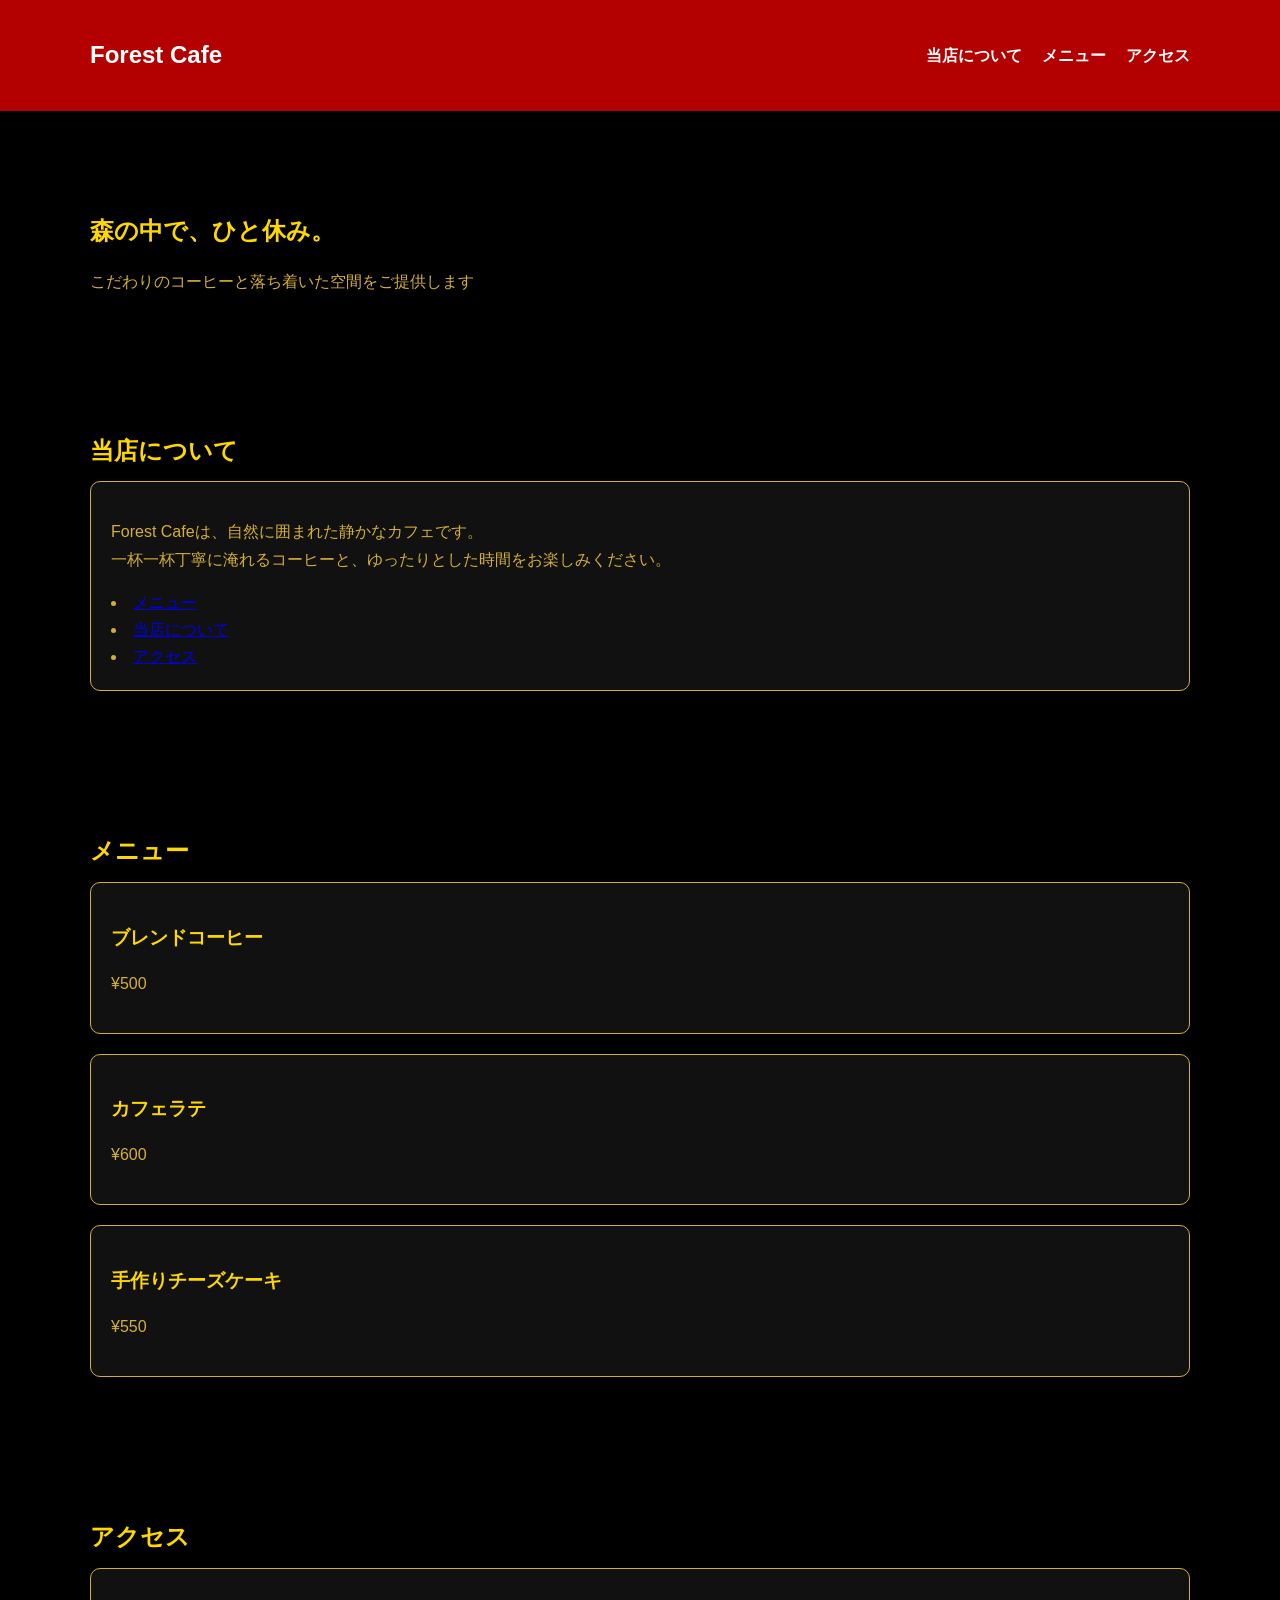
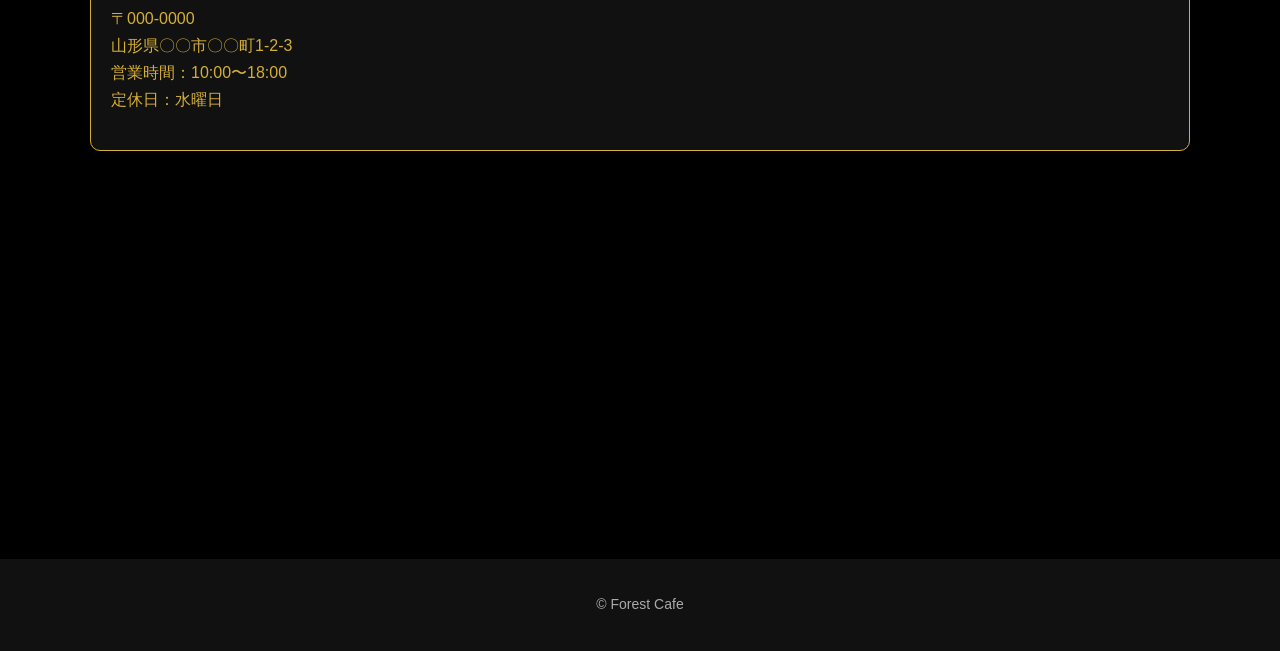
<file: index.html>
<!DOCTYPE html>
<html lang="ja">
<head>
    <meta charset="UTF-8">
    <meta name="viewport" content="width=device-width, initial-scale=1.0">
    <title>Forest Cafe</title>
    <link rel="stylesheet" href="style.css">
</head>

<body>

<!-- ヘッダー -->
<header>
    <div class="container">
        <div class="logo">Forest Cafe</div>
        <nav>
            <ul>
                <li><a href="#about">当店について</a></li>
                <li><a href="#menu">メニュー</a></li>
                <li><a href="#access">アクセス</a></li>
            </ul>
        </nav>
    </div>
</header>

<!-- ファーストビュー -->
<section class="hero">
    <div class="container">
        <h1>森の中で、ひと休み。</h1>
        <p>こだわりのコーヒーと落ち着いた空間をご提供します</p>
    </div>
</section>

<!-- 店紹介 -->
<section id="about">
    <div class="container">
        <h2>当店について</h2>
        <div class="card">
            <p>
                Forest Cafeは、自然に囲まれた静かなカフェです。<br>
                一杯一杯丁寧に淹れるコーヒーと、ゆったりとした時間をお楽しみください。
            </p>

            <li><a href="menu.html">メニュー</a></li>
            <li><a href="about.html">当店について</a></li>
            <li><a href="access.html">アクセス</a></li>
            
        </div>
    </div>
</section>

<!-- メニュー -->
<section id="menu">
    <div class="container">
        <h2>メニュー</h2>

        <div class="card">
            <h3>ブレンドコーヒー</h3>
            <p>¥500</p>
        </div>

        <div class="card">
            <h3>カフェラテ</h3>
            <p>¥600</p>
        </div>

        <div class="card">
            <h3>手作りチーズケーキ</h3>
            <p>¥550</p>
        </div>
    </div>
</section>

<!-- アクセス -->
<section id="access">
    <div class="container">
        <h2>アクセス</h2>
        <div class="card">
            <p>
                〒000-0000<br>
                山形県〇〇市〇〇町1-2-3<br>
                営業時間：10:00〜18:00<br>
                定休日：水曜日
            </p>
        </div>

        <!-- Googleマップ -->
        <iframe 
            src="https://www.google.com/maps/embed?pb=!1m18!1m12!1m3!1d..."
            width="100%" 
            height="300" 
            style="border:0;" 
            loading="lazy">
        </iframe>
    </div>
</section>

<!-- フッター -->
<footer>
    <p>© Forest Cafe</p>
</footer>

</body>
</html>
</file>
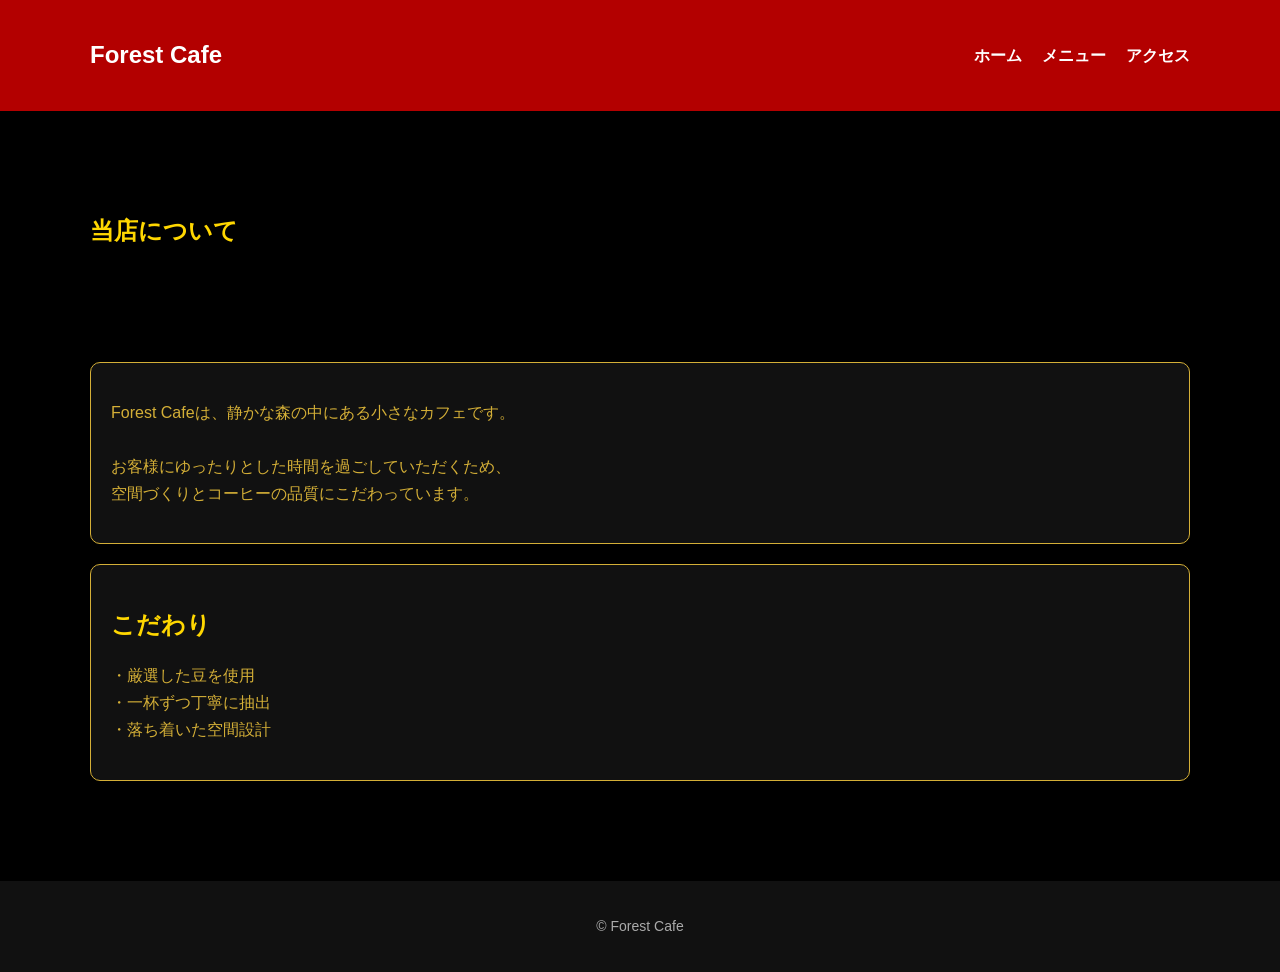
<file: about.html>
<!DOCTYPE html>
<html lang="ja">
<head>
    <meta charset="UTF-8">
    <meta name="viewport" content="width=device-width, initial-scale=1.0">
    <title>当店について | Forest Cafe</title>
    <link rel="stylesheet" href="style.css">
</head>

<body>

<header>
    <div class="container">
        <div class="logo">Forest Cafe</div>
        <nav>
            <ul>
                <li><a href="index.html">ホーム</a></li>
                <li><a href="menu.html">メニュー</a></li>
                <li><a href="access.html">アクセス</a></li>
            </ul>
        </nav>
    </div>
</header>

<section class="hero">
    <div class="container">
        <h1>当店について</h1>
    </div>
</section>

<section>
    <div class="container">
        <div class="card">
            <p>
                Forest Cafeは、静かな森の中にある小さなカフェです。<br><br>
                お客様にゆったりとした時間を過ごしていただくため、<br>
                空間づくりとコーヒーの品質にこだわっています。
            </p>
        </div>

        <div class="card">
            <h2>こだわり</h2>
            <p>
                ・厳選した豆を使用<br>
                ・一杯ずつ丁寧に抽出<br>
                ・落ち着いた空間設計
            </p>
        </div>
    </div>
</section>

<footer>
    <p>© Forest Cafe</p>
</footer>

</body>
</html>
</file>
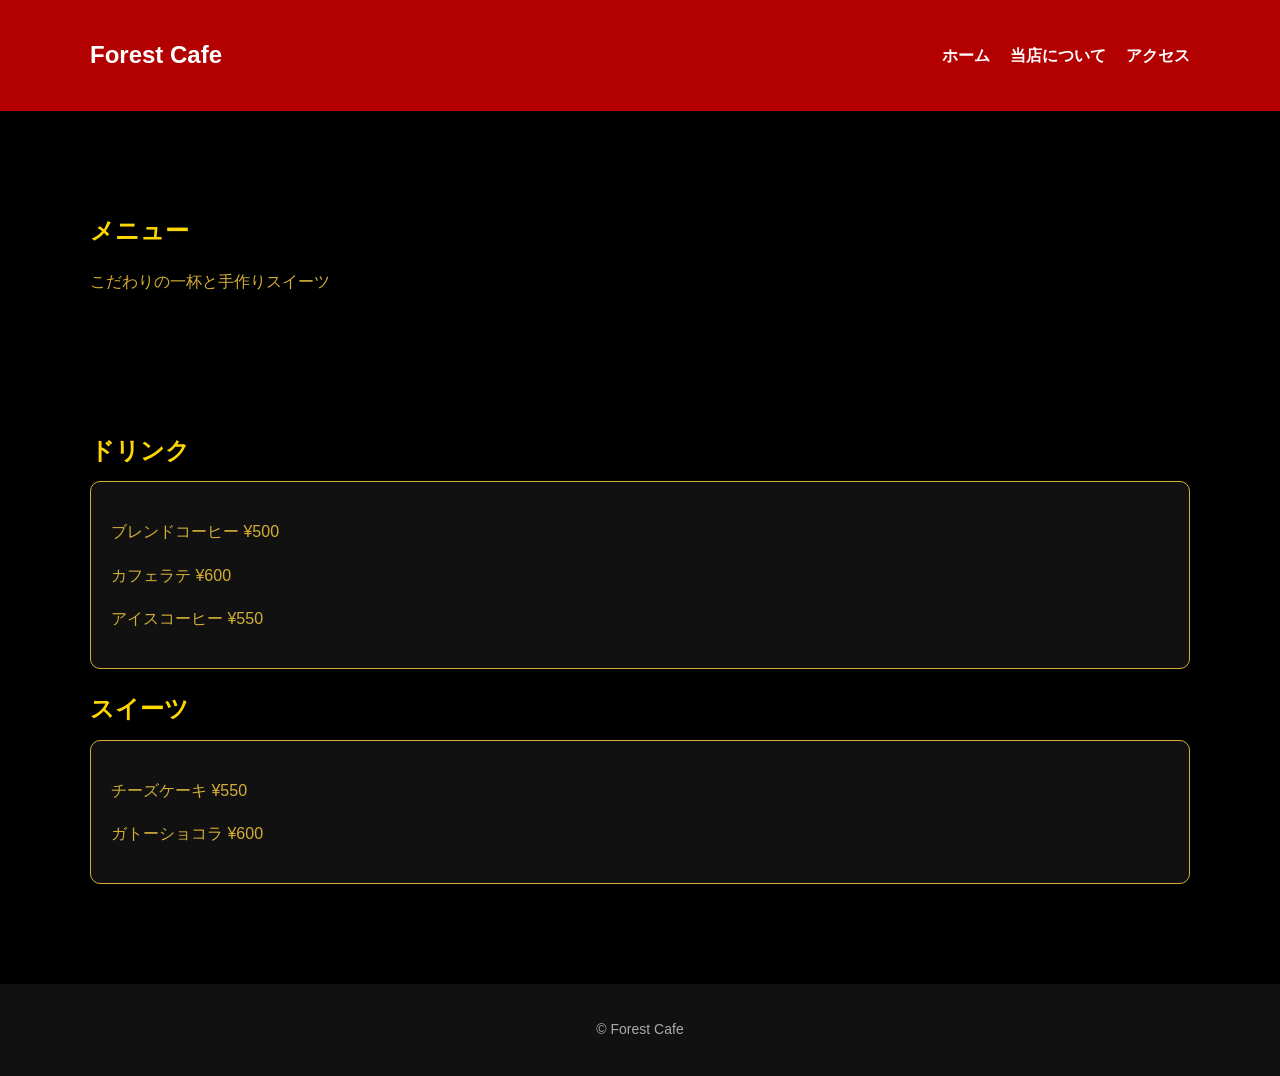
<file: menu.html>
<!DOCTYPE html>
<html lang="ja">
<head>
    <meta charset="UTF-8">
    <meta name="viewport" content="width=device-width, initial-scale=1.0">
    <title>メニュー | Forest Cafe</title>
    <link rel="stylesheet" href="style.css">
</head>

<body>

<header>
    <div class="container">
        <div class="logo">Forest Cafe</div>
        <nav>
            <ul>
                <li><a href="index.html">ホーム</a></li>
                <li><a href="about.html">当店について</a></li>
                <li><a href="access.html">アクセス</a></li>
            </ul>
        </nav>
    </div>
</header>

<section class="hero">
    <div class="container">
        <h1>メニュー</h1>
        <p>こだわりの一杯と手作りスイーツ</p>
    </div>
</section>

<section>
    <div class="container">

        <h2>ドリンク</h2>
        <div class="card">
            <p>ブレンドコーヒー ¥500</p>
            <p>カフェラテ ¥600</p>
            <p>アイスコーヒー ¥550</p>
        </div>

        <h2>スイーツ</h2>
        <div class="card">
            <p>チーズケーキ ¥550</p>
            <p>ガトーショコラ ¥600</p>
        </div>

    </div>
</section>

<footer>
    <p>© Forest Cafe</p>
</footer>

</body>
</html>
</file>
<file: style.css>
/* style.css */
body {
    margin: 0;
    padding: 0;
    font-family: "Helvetica Neue", Arial, sans-serif;
    background-color: #000000; /* 黒 */
    color: #d4af37; /* 金 */
    line-height: 1.7;
}

/* ===== コンテナ（中央寄せ） ===== */
.container {
    max-width: 1100px;
    margin: 0 auto;
    padding: 20px;
}

/* ===== ヘッダー ===== */
header {
    background-color: #b30000; /* 赤 */
    color: #ffffff; /* 白 */
    padding: 15px 0;
}

header .container {
    display: flex;
    justify-content: space-between;
    align-items: center;
}

/* ロゴ */
.logo {
    font-size: 24px;
    font-weight: bold;
}

/* ナビ */
nav ul {
    list-style: none;
    margin: 0;
    padding: 0;
    display: flex;
    gap: 20px;
}

nav a {
    color: #ffffff;
    text-decoration: none;
    font-weight: bold;
}

nav a:hover {
    opacity: 0.7;
}

/* ===== 見出し ===== */
h1, h2, h3 {
    color: #ffd700; /* 少し明るい金 */
    margin-bottom: 10px;
}

/* ===== セクション ===== */
section {
    margin: 60px 0;
}

/* ===== ボタン ===== */
.btn {
    display: inline-block;
    background-color: #d4af37; /* 金 */
    color: #000000; /* 黒文字 */
    padding: 12px 24px;
    text-decoration: none;
    font-weight: bold;
    border-radius: 6px;
    transition: 0.3s;
}

.btn:hover {
    background-color: #ffd700;
}

/* ===== カード（サービスなど） ===== */
.card {
    background-color: #111111;
    padding: 20px;
    border-radius: 10px;
    border: 1px solid #d4af37;
    margin-bottom: 20px;
}

/* ===== フッター ===== */
footer {
    background-color: #111111;
    color: #aaaaaa;
    text-align: center;
    padding: 20px;
    font-size: 14px;
}

/* ===== レスポンシブ ===== */
@media (max-width: 768px) {

    header .container {
        flex-direction: column;
        gap: 10px;
    }

    nav ul {
        flex-direction: column;
        gap: 10px;
    }

    .container {
        padding: 15px;
    }

    h1 {
        font-size: 24px;
    }
}
</file>
